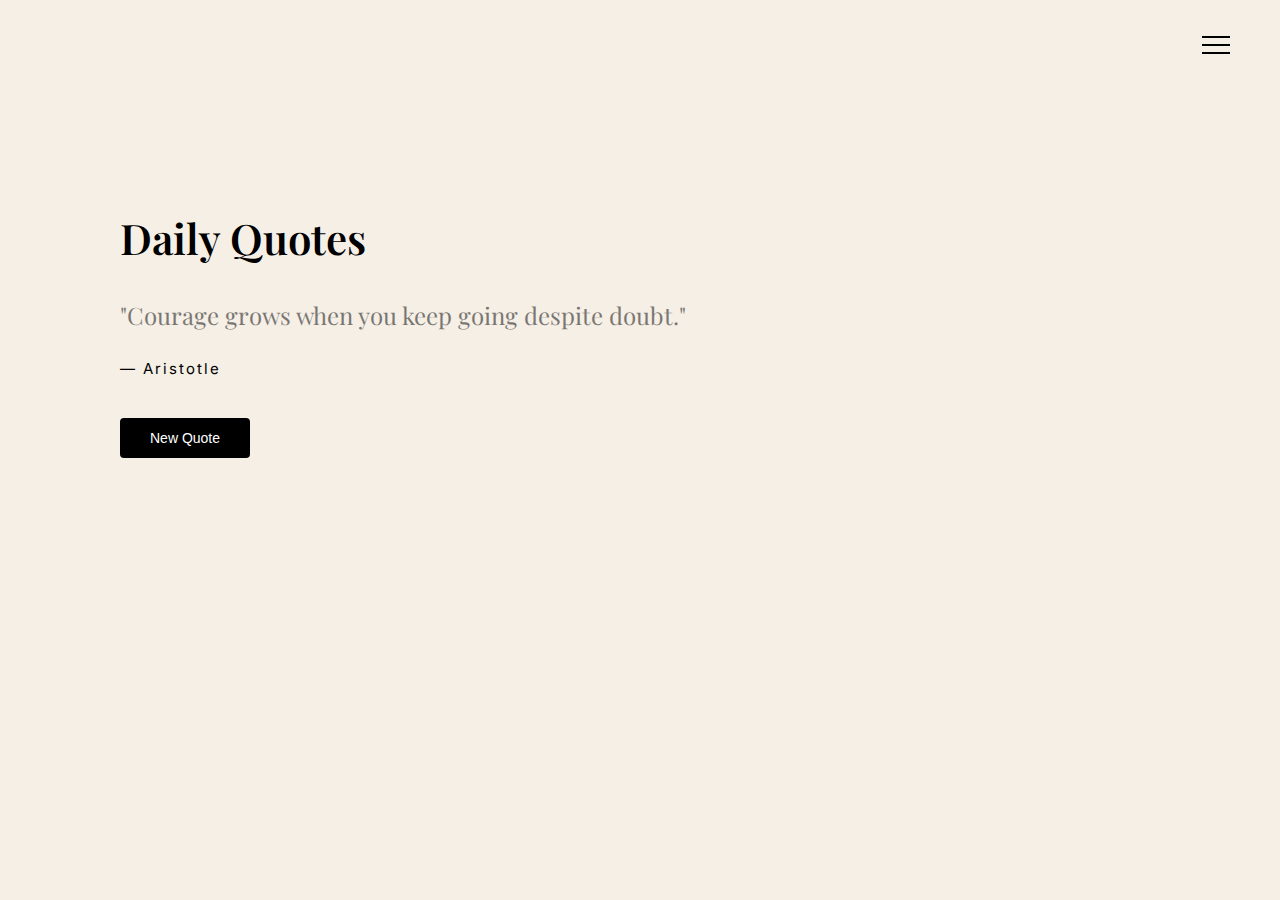
<file: Motivation-page/index.html>
<!DOCTYPE html>
<html lang="en">
<head>
    <meta charset="UTF-8" />
    <meta name="viewport" content="width=device-width, initial-scale=1.0"/>
    <title>Daily Motivation</title>

    <!-- Google Fonts -->
    <link href="https://fonts.googleapis.com/css2?family=Playfair+Display:wght@400;600&family=Inter:wght@400;500&display=swap" rel="stylesheet">

    <!-- CSS -->
    <link rel="stylesheet" href="style.css">
</head>
<body>

    <!-- Navbar -->
    <header class="navbar">
        <div class="menu-icon">
            <span></span>
            <span></span>
            <span></span>
        </div>
    </header>

    <!-- Main Content -->
    <main class="container">
        <h1 class="title">Daily Quotes</h1>

        <p class="quote loading">Loading quote...</p>
        <span class="author"></span>

        <button class="new-quote">New Quote</button>
    </main>

    <!-- JS -->
    <script src="script.js"></script>
</body>
</html>
</file>
<file: Motivation-page/style.css>
* {
  margin: 0;
  padding: 0;
  box-sizing: border-box;
}

body {
  font-family: "Inter", sans-serif;
  background: #f5efe6;
  min-height: 100vh;
  color: #000;
}

/* Navbar */
.navbar {
  width: 100%;
  padding: 30px 50px;
  display: flex;
  justify-content: flex-end;
}
.navbar .menu-icon {
  cursor: pointer;
}
.navbar .menu-icon span {
  display: block;
  width: 28px;
  height: 2px;
  background: #000;
  margin: 6px 0;
}

/* Main Layout */
.container {
  max-width: 800px;
  margin-left: 120px;
  margin-top: 120px;
}
.container .title {
  font-family: "Playfair Display", serif;
  font-size: 42px;
  font-weight: 600;
  margin-bottom: 30px;
}
.container .quote {
  font-family: "Playfair Display", serif;
  font-size: 24px;
  line-height: 1.6;
  max-width: 600px;
  margin-bottom: 25px;
  transition: opacity 0.3s ease;
}
.container .loading {
  opacity: 0.5;
}
.container .author {
  display: block;
  font-size: 15px;
  letter-spacing: 2px;
  margin-bottom: 40px;
}
.container .new-quote {
  padding: 12px 30px;
  font-size: 14px;
  border: none;
  background: #000;
  color: #fff;
  cursor: pointer;
  border-radius: 4px;
  transition: 0.3s ease;
}
.container .new-quote:hover {
  background: #333;
}/*# sourceMappingURL=style.css.map */
</file>
